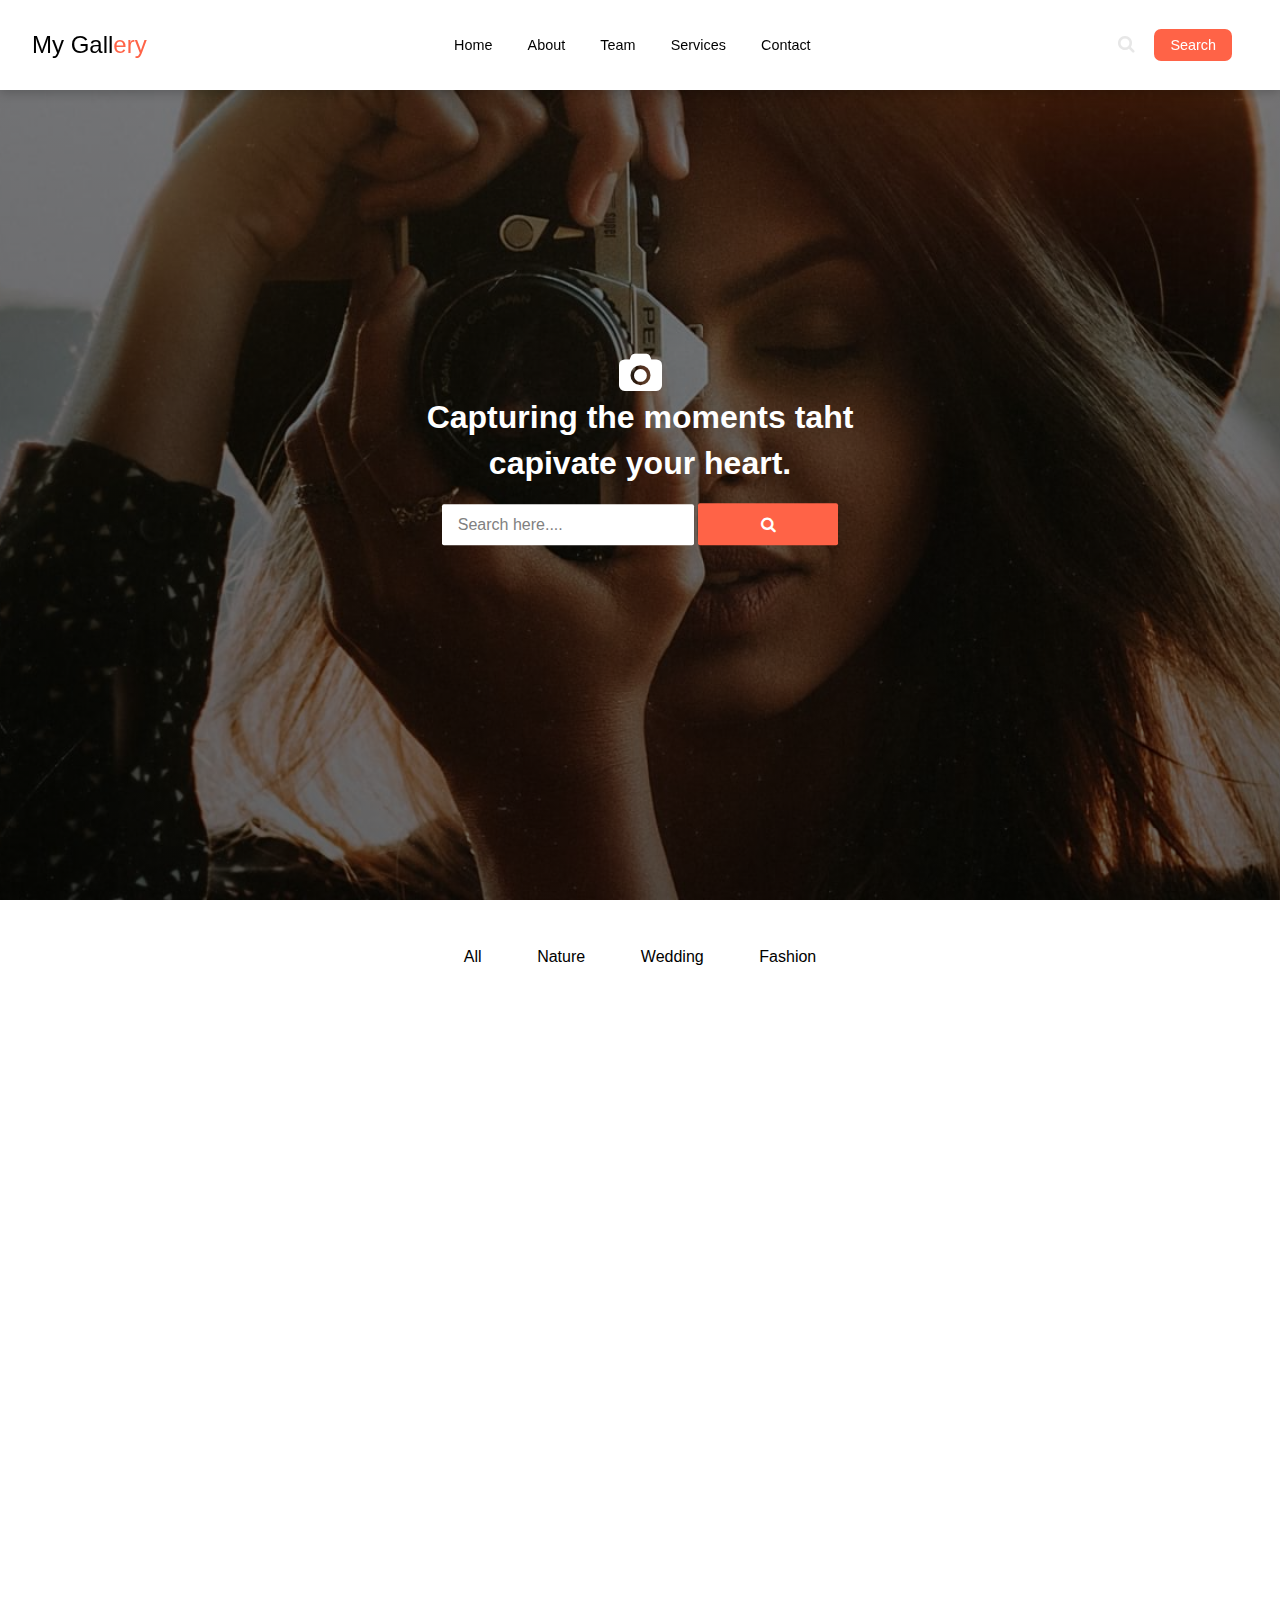
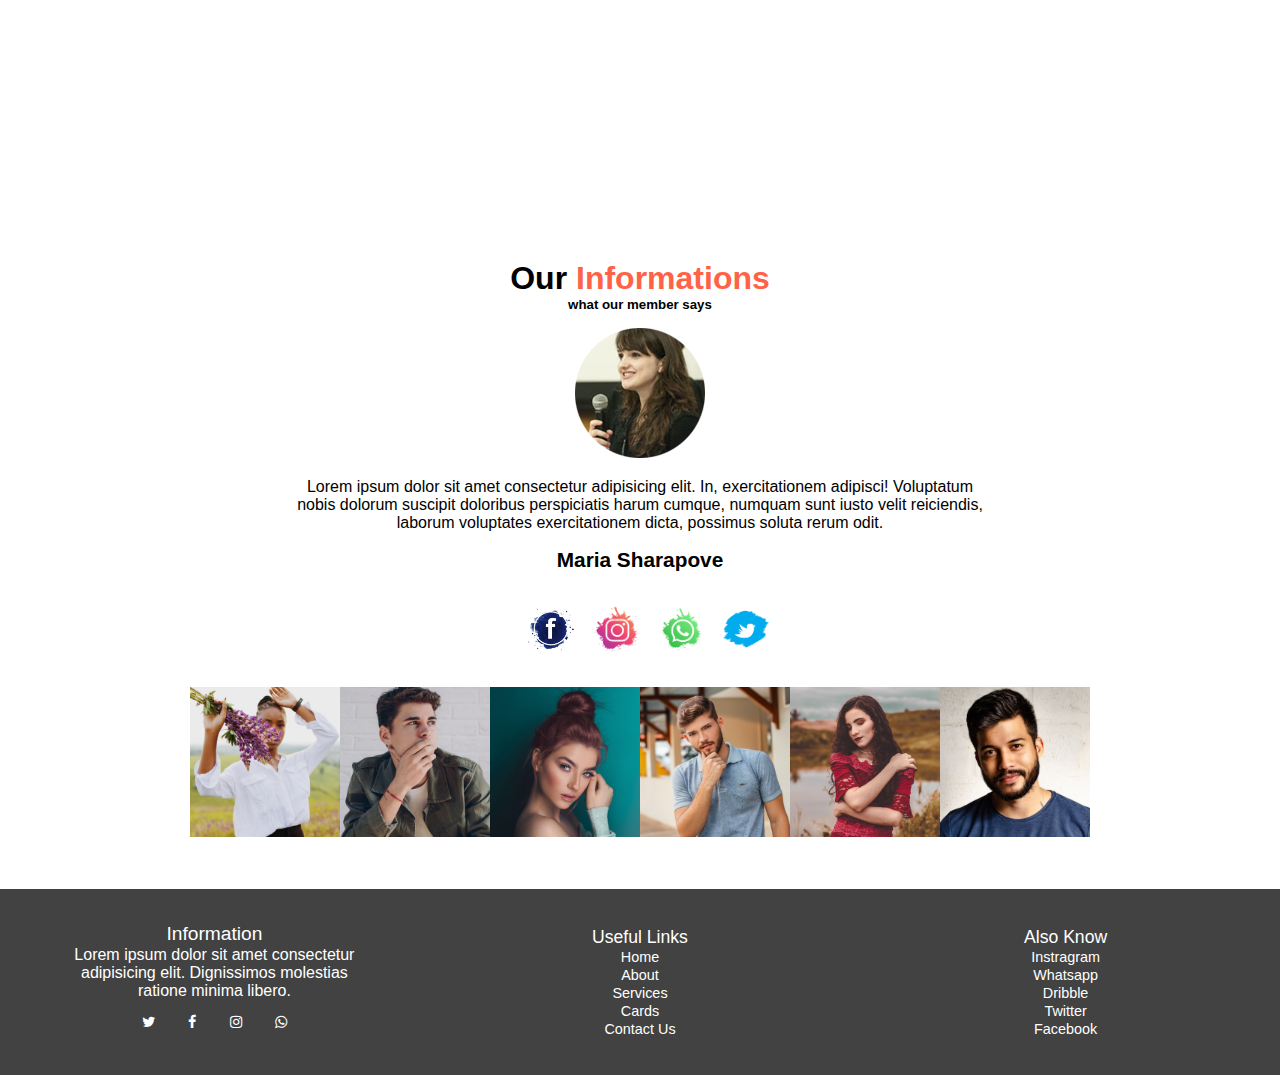
<file: index.html>
<!DOCTYPE html>
<html lang="en">

<head>
    <meta charset="UTF-8">
    <meta http-equiv="X-UA-Compatible" content="IE=edge">
    <meta name="viewport" content="width=device-width, initial-scale=1.0">
    <title>My Gallery | Home</title>
    <link rel="stylesheet" href="https://cdnjs.cloudflare.com/ajax/libs/font-awesome/4.7.0/css/font-awesome.min.css">
    <link rel="stylesheet" href="style.css">
    <link rel="stylesheet" href="media.css">
    <link rel="stylesheet" href="teamstyle.css">
    <link rel="stylesheet" href="https://unpkg.com/aos@next/dist/aos.css" />
</head>

<body>
    <header class="header">
        <nav class="navbar">
            <div class="logo">
                My Gall<span>ery</span>
            </div>

            <label for="toggle" class="menubtn">
                <i class="fa fa-bars" id="new" aria-hidden="true"></i>

            </label>

            <input type="checkbox" id="toggle">
            <div class="list">
                <ul>
                    <li><a href="index.html">home</a></li>
                    <li><a href="about.html">about</a></li>
                    <li><a href="team.html">team</a></li>
                    <li><a href="services.html">services</a></li>
                    <li><a href="contact.html">contact</a></li>
                </ul>
            </div>
            <div class="social">
                <i class="fa fa-search" aria-hidden="true"></i>
                <a href="">Search </a>
            </div>
        </nav>
        <section class="nav-text">
            <i class="fa fa-camera" aria-hidden="true" data-aos="slide-up"></i>
            <h2>
                Capturing the moments taht capivate your heart.
            </h2>
            <input type="search" value="Search here....">
            <button> <i class="fa fa-search" aria-hidden="true"></i></button>
        </section>
    </header>

    <section id="gallary">
        <div class="list1">
            <ul>
                <li><a href="#">all</a></li>
                <li><a href="#">nature</a></li>
                <li><a href="#">wedding</a></li>
                <li><a href="#">fashion</a></li>
            </ul>
        </div>
        <div class="gallary-row">
            <div class="gallary-item" data-aos="flip-left">
                <img src="p1.jpg" width="250rem" height="250rem">
            </div>
            <div class="gallary-item" data-aos="flip-left">
                <img src="p2.jpg" width="250rem" height="250rem">
            </div>
            <div class="gallary-item" data-aos="flip-left">
                <img src="p3.jpg" width="250rem" height="250rem">
            </div>
            <div class="gallary-item" data-aos="flip-left">
                <img src="p4.jpg" width="250rem" height="250rem">
            </div>
            <div class="gallary-item" data-aos="flip-left">
                <img src="p5.jpg" width="250rem" height="250rem">
            </div>
            <div class="gallary-item" data-aos="flip-left">
                <img src="p6.jpg" width="250rem" height="250rem">
            </div>
            <div class="gallary-item" data-aos="flip-left">
                <img src="p7.jpg" width="250rem" height="250rem">
            </div>
            <div class="gallary-item" data-aos="flip-left">
                <img src="p8.jpg" width="250rem" height="250rem">
            </div>
            <div class="gallary-item" data-aos="flip-left">
                <img src="p9.jpg" width="250rem" height="250rem">
            </div>

        </div>
    </section>
    <section class="info">
        <h2>our <span>informations</span></h2>
        <h5>what our member says</h5>
        <img src="member.png">
        <p>Lorem ipsum dolor sit amet consectetur adipisicing elit. In, exercitationem adipisci! Voluptatum nobis
            dolorum suscipit doloribus perspiciatis harum cumque, numquam sunt iusto velit reiciendis, laborum
            voluptates exercitationem dicta, possimus soluta rerum odit.</p>
        <h4>maria sharapove</h4>
        <div class="icon">
            <div class="icon-item">
                <img src="icon1.png">
            </div>
            <div class="icon-item">
                <img src="icon2.png">
            </div>
            <div class="icon-item">
                <img src="icon3.png">
            </div>
            <div class="icon-item">
                <img src="icon4.png">
            </div>
        </div>
    </section>
    <section class="gal1">
        <div class="image">
            <img src="s1.jpg">
        </div>
        <div class="image">
            <img src="s2.jpg">
        </div>
        <div class="image">
            <img src="s3.jpg">
        </div>
        <div class="image">
            <img src="s4.jpg">
        </div>
        <div class="image">
            <img src="s5.jpg">
        </div>
        <div class="image">
            <img src="s6.jpg">
        </div>
    </section>
    <footer>
        <div class="information">
            <h3>Information</h3>
            <p>Lorem ipsum dolor sit amet consectetur adipisicing elit. Dignissimos molestias ratione minima libero.</p>
            <div class="social-media">
                <i class="fa fa-twitter" aria-hidden="true"></i>
                <i class="fa fa-facebook" aria-hidden="true"></i>
                <i class="fa fa-instagram" aria-hidden="true"></i>
                <i class="fa fa-whatsapp" aria-hidden="true"></i>
            </div>
        </div>
        <div class="links">
            <h2>Useful Links</h2>
            <li><a href="#">home</a></li>
            <li><a href="#">about</a></li>

            <li><a href="#">services</a></li>
            <li><a href="#">cards</a></li>
            <li><a href="#">contact us</a></li>
          
        </div>
        <div class="links">
            <h2>Also Know</h2>
            <li><a href="#">instragram</a></li>
            <li><a href="#">whatsapp</a></li>

            <li><a href="#">dribble</a></li>
            <li><a href="#">twitter</a></li>
            <li><a href="#">facebook</a></li>
          
        </div>
    </footer>
    <script src="https://unpkg.com/aos@next/dist/aos.js"></script>
    <script>
        AOS.init({
            duration: 1000,
        });
    </script>
</body>

</html>
</file>
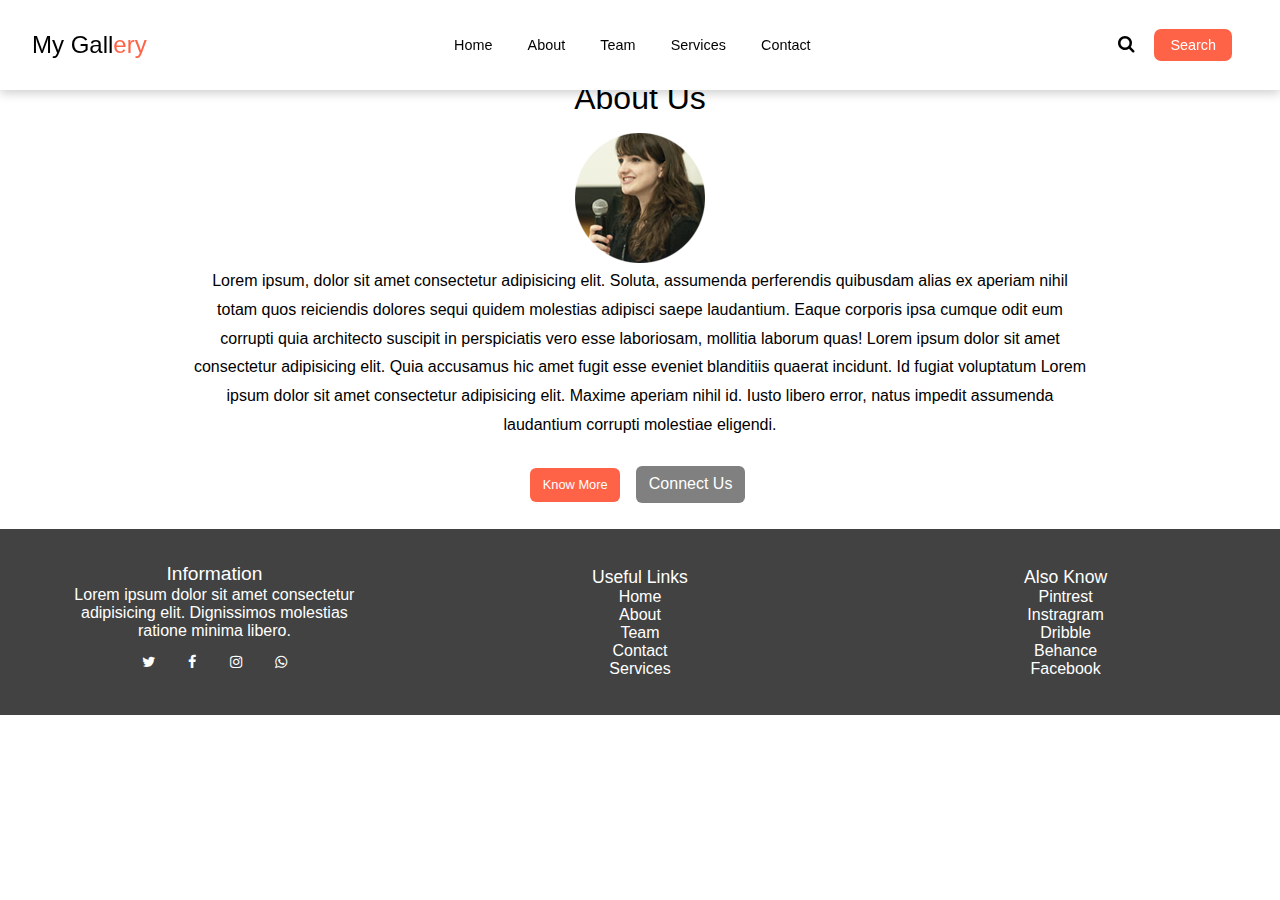
<file: about.html>
<!DOCTYPE html>
<html lang="en">
<head>
    <meta charset="UTF-8">
    <meta http-equiv="X-UA-Compatible" content="IE=edge">
    <meta name="viewport" content="width=device-width, initial-scale=1.0">
    <title>My Gallery | Services</title>
    <link rel="stylesheet" href="https://cdnjs.cloudflare.com/ajax/libs/font-awesome/4.7.0/css/font-awesome.min.css">
    <link rel="stylesheet" href="style1.css">
    <link rel="stylesheet" href="media.css">
  <link rel="stylesheet" href="teamstyle.css">
    <link rel="stylesheet" href="https://unpkg.com/aos@next/dist/aos.css" />
    <style>
        .links li{
            text-transform: capitalize;
        }
        @media only screen and (max-width:768px)
{
    footer{
        flex-direction: column;
        flex-wrap: wrap;
    }
    .information,
    .links{
        width:100%;
    }
    .btn1{
    
background-color: tomato;
color:white;    }
}
    </style>
</head>
<body>
    <nav class="navbar">
        <div class="logo">
            My Gall<span>ery</span>
        </div>
        <div class="togglearea">
            <label for="toggle">
                <i class="fa fa-bars" aria-hidden="true"></i>
            </label>
        </div>
        <input type="checkbox" id="toggle">
        <div class="list">
            <ul>
                <li><a href="index.html">home</a></li>
                <li><a href="about.html">about</a></li>
                <li><a href="team.html">team</a></li>
                <li><a href="services.html">services</a></li>
                <li><a href="contact.html">contact</a></li>
            </ul>
        </div>
        <div class="social">
            <i class="fa fa-search" aria-hidden="true"></i>
            <a href="">Search </a>
        </div>
    </nav>
    
    <section id="services">
        <div class="service">
            <h2> About Us</h2>
            <img src="member.png">
            <p>Lorem ipsum, dolor sit amet consectetur adipisicing elit. Soluta, assumenda perferendis quibusdam alias ex aperiam nihil totam quos reiciendis dolores sequi quidem molestias adipisci saepe laudantium. Eaque corporis ipsa cumque odit eum corrupti quia architecto suscipit in perspiciatis vero esse laboriosam, mollitia laborum quas!
            Lorem ipsum dolor sit amet consectetur adipisicing elit. Quia accusamus hic amet fugit esse eveniet blanditiis quaerat incidunt. Id fugiat voluptatum Lorem ipsum dolor sit amet consectetur adipisicing elit. Maxime aperiam nihil id. Iusto libero error, natus impedit assumenda laudantium corrupti molestiae eligendi.</p>
          <br>
          <button class="btn btn2">Know More</button>
          <button class="btn1 btn">Connect Us</button>
          
          <br>
          <br>
            
           
        </div>
 
    </section>
    <footer>
        <div class="information">
            <h3>Information</h3>
            <p>Lorem ipsum dolor sit amet consectetur adipisicing elit. Dignissimos molestias ratione minima libero.</p>
            <div class="social-media">
                <i class="fa fa-twitter" aria-hidden="true"></i>
                <i class="fa fa-facebook" aria-hidden="true"></i>
                <i class="fa fa-instagram" aria-hidden="true"></i>
                <i class="fa fa-whatsapp" aria-hidden="true"></i>
            </div>

        </div>
        <div class="links">
            <h2>Useful Links</h2>
            <li>home</li>
            <li>about</li>
            <li>team</li>
            <li>contact</li>
            <li>services</li>
        </div>
        <div class="links">
            <h2>Also Know</h2>
   
            <li>Pintrest</li>
            <li>instragram</li>
            <li>dribble</li>
            <li>behance</li>
            <li>facebook</li>
        </div>
        
        

    </footer>
    <script src="https://unpkg.com/aos@next/dist/aos.js"></script>
    <script>
      AOS.init({
          duration:1000,
      });
    </script>
</body>
</html>
</file>
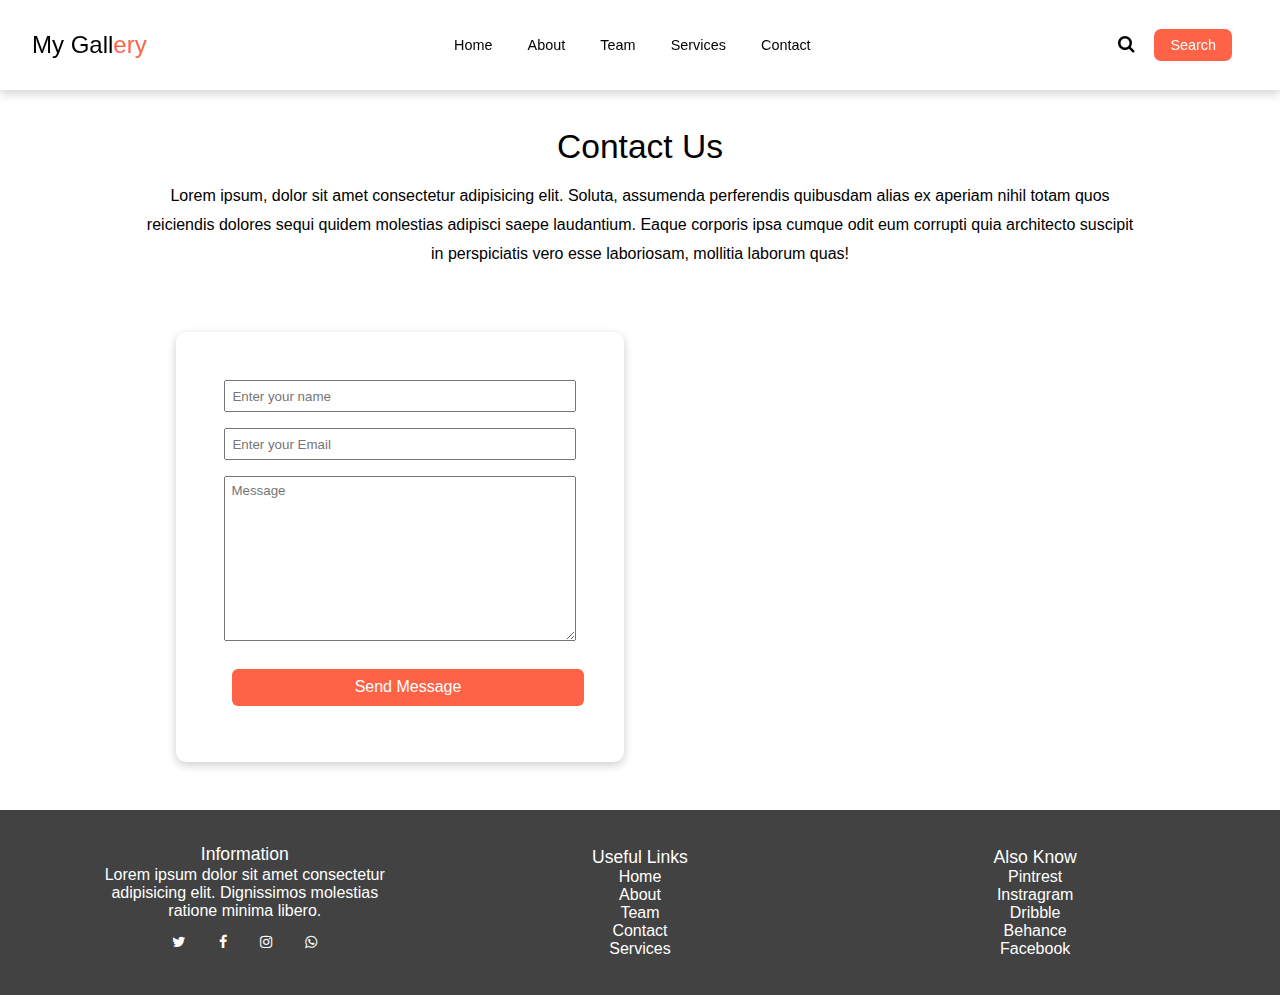
<file: contact.html>
<!DOCTYPE html>
<html lang="en">

<head>
    <meta charset="UTF-8">
    <meta http-equiv="X-UA-Compatible" content="IE=edge">
    <meta name="viewport" content="width=device-width, initial-scale=1.0">
    <title>My Gallery | Contact</title>
    <link rel="stylesheet" href="https://cdnjs.cloudflare.com/ajax/libs/font-awesome/4.7.0/css/font-awesome.min.css">
    <link rel="stylesheet" href="style1.css">
    <link rel="stylesheet" href="media.css">
    <link rel="stylesheet" href="styel2.css">
    <link rel="stylesheet" href="teamstyle.css">
    <link rel="stylesheet" href="style.css">
    <link rel="stylesheet" href="https://unpkg.com/aos@next/dist/aos.css" />
</head>

<body>
    <!DOCTYPE html>
    <html lang="en">
    <head>
        <meta charset="UTF-8">
        <meta http-equiv="X-UA-Compatible" content="IE=edge">
        <meta name="viewport" content="width=device-width, initial-scale=1.0">
        <title>My Gallery | Services</title>
        <link rel="stylesheet" href="https://cdnjs.cloudflare.com/ajax/libs/font-awesome/4.7.0/css/font-awesome.min.css">
        <link rel="stylesheet" href="style1.css">
        <link rel="stylesheet" href="media.css">
        <link rel="stylesheet" href="https://unpkg.com/aos@next/dist/aos.css" />
    </head>
    <body>
        <nav class="navbar">
            <div class="logo">
                My Gall<span>ery</span>
            </div>
            <div class="togglearea">
                <label for="toggle">
                    <i class="fa fa-bars" aria-hidden="true"></i>
                </label>
            </div>
            <input type="checkbox" id="toggle">
            <div class="list">
                <ul>
                    <li><a href="index.html">home</a></li>
                    <li><a href="about.html">about</a></li>
                    <li><a href="team.html">team</a></li>
                    
                    <li><a href="services.html">services</a></li>
                    <li><a href="contact.html">contact</a></li>
                </ul>
            </div>
            <div class="social">
                <i class="fa fa-search" aria-hidden="true"></i>
                <a href="">Search </a>
            </div>
        </nav>
        
        <section id="form">
          
                <h2> Contact Us</h2>
                <p>Lorem ipsum, dolor sit amet consectetur adipisicing elit. Soluta, assumenda perferendis quibusdam alias ex aperiam nihil totam quos reiciendis dolores sequi quidem molestias adipisci saepe laudantium. Eaque corporis ipsa cumque odit eum corrupti quia architecto suscipit in perspiciatis vero esse laboriosam, mollitia laborum quas!</p>
                <div class=" form-row">
                    <div class=" forms">
                        <form action="">
                            <div class="form-item">
                                <input type="text" name="name" placeholder="Enter your name">
                            </div>
                            <div class="form-item">
                                <input type="text" name="name" placeholder="Enter your Email">
                            </div>
                            <div class="form-item">
                                <textarea name="message" id="" cols="30" rows="10" placeholder="Message"></textarea>
                            </div>
                            <div class="form-item">
                                <button class="btn btn1">
                                    Send Message
                                </button>
                            </div>
    
                        </form>
                    </div>
                  
                        <div class="map">
                            <iframe
                                src="https://www.google.com/maps/embed?pb=!1m18!1m12!1m3!1d14020.867280432785!2d77.28552753195143!3d28.53320196931157!2m3!1f0!2f0!3f0!3m2!1i1024!2i768!4f13.1!3m3!1m2!1s0x390ce6a9463a72bb%3A0x25d52d1740214900!2sSarita%20Vihar%2C%20New%20Delhi%2C%20Delhi%20110076!5e0!3m2!1sen!2sin!4v1622781729725!5m2!1sen!2sin"
                                width="1000" height="600" style="border:0;" allowfullscreen="" loading="lazy"></iframe>
                        </div>
                  
                </div>
               
       
     
        </section>
        <footer>
            <div class="information">
                <h3>Information</h3>
                <p>Lorem ipsum dolor sit amet consectetur adipisicing elit. Dignissimos molestias ratione minima libero.</p>
                <div class="social-media">
                    <i class="fa fa-twitter" aria-hidden="true"></i>
                    <i class="fa fa-facebook" aria-hidden="true"></i>
                    <i class="fa fa-instagram" aria-hidden="true"></i>
                    <i class="fa fa-whatsapp" aria-hidden="true"></i>
                </div>
            </div>
            <div class="links">
                <h2>Useful Links</h2>
                <li>home</li>
                <li>about</li>
                <li>team</li>
                <li>contact</li>
                <li>services</li>
            </div>
            <div class="links">
                <h2>Also Know</h2>
             
                
            <li>Pintrest</li>
            <li>instragram</li>
            <li>dribble</li>
            <li>behance</li>
            <li>facebook</li>
            </div>
        </footer>
        <script src="https://unpkg.com/aos@next/dist/aos.js"></script>
        <script>
          AOS.init({
              duration:1000,
          });
        </script>
    </body>
    </html>
</file>
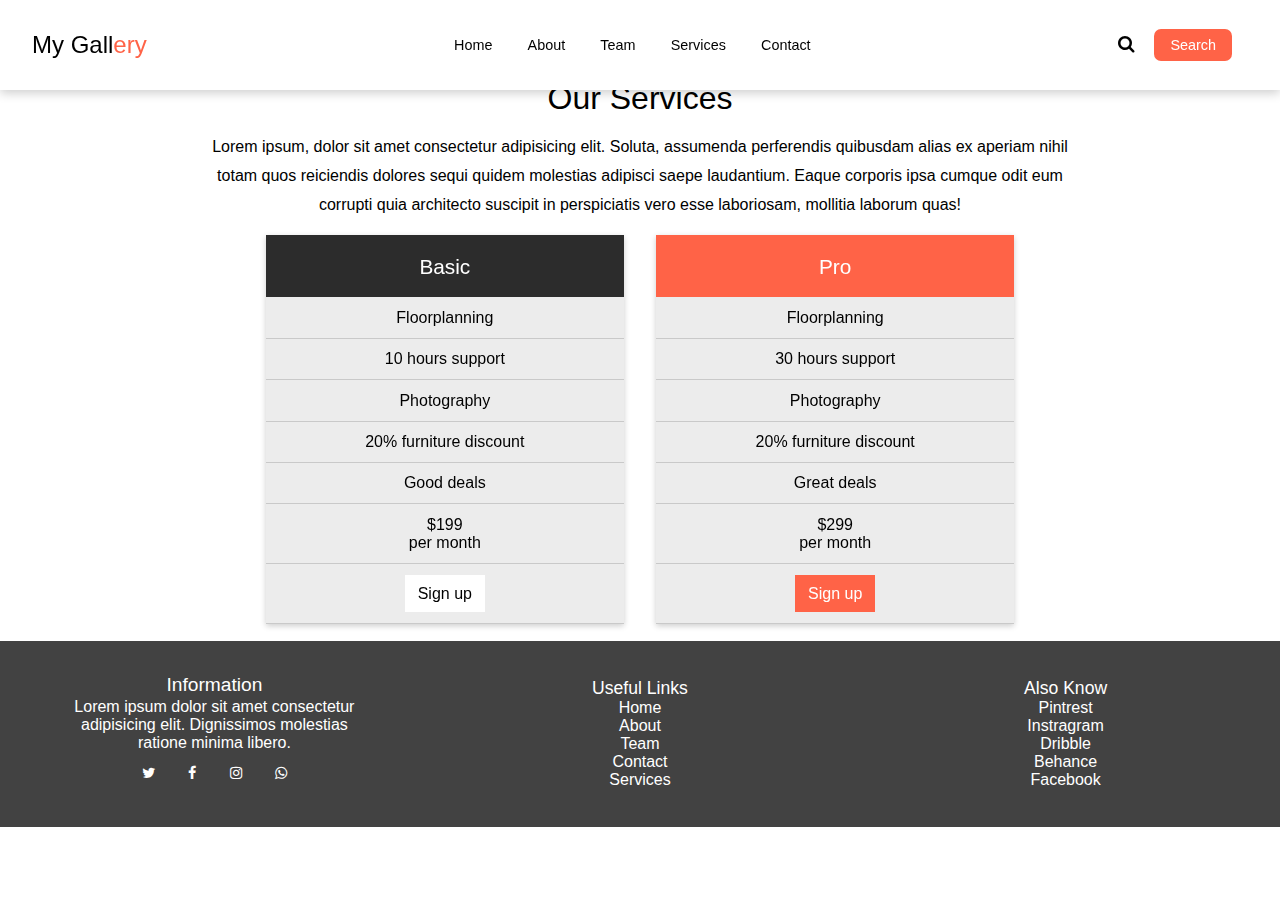
<file: services.html>
<!DOCTYPE html>
<html lang="en">
<head>
    <meta charset="UTF-8">
    <meta http-equiv="X-UA-Compatible" content="IE=edge">
    <meta name="viewport" content="width=device-width, initial-scale=1.0">
    <title>My Gallery | Services</title>
    <link rel="stylesheet" href="https://cdnjs.cloudflare.com/ajax/libs/font-awesome/4.7.0/css/font-awesome.min.css">
    <link rel="stylesheet" href="style1.css">
    <link rel="stylesheet" href="media.css">
    
    <link rel="stylesheet" href="teamstyle.css">
    <link rel="stylesheet" href="https://unpkg.com/aos@next/dist/aos.css" />
</head>
<body>
    <nav class="navbar">
        <div class="logo">
            My Gall<span>ery</span>
        </div>
        <div class="togglearea">
            <label for="toggle">
                <i class="fa fa-bars" aria-hidden="true"></i>
            </label>
        </div>
        <input type="checkbox" id="toggle">
        <div class="list">
            <ul>
                <li><a href="index.html">home</a></li>
                <li><a href="about.html">about</a></li>
                <li><a href="team.html">team</a></li>
                <li><a href="services.html">services</a></li>
                <li><a href="contact.html">contact</a></li>
            </ul>
        </div>
        <div class="social">
            <i class="fa fa-search" aria-hidden="true"></i>
            <a href="">Search </a>
        </div>
    </nav>
    
    <section id="services">
        <div class="service">
            <h2> Our Services</h2>
            <p>Lorem ipsum, dolor sit amet consectetur adipisicing elit. Soluta, assumenda perferendis quibusdam alias ex aperiam nihil totam quos reiciendis dolores sequi quidem molestias adipisci saepe laudantium. Eaque corporis ipsa cumque odit eum corrupti quia architecto suscipit in perspiciatis vero esse laboriosam, mollitia laborum quas!</p>
            <div class="box-item1">
                <div class="box1" data-aos="zoom-out">
                    <h3>Basic</h3>
                    <ul>
                        <li>Floorplanning</li>
                        <li>10 hours support</li>
                        <li>Photography</li>
                        <li>20% furniture discount</li>
                        <li>Good deals</li>
                        <li>$199
                            <br>per month
                        </li>
                        <li><button class="btn">Sign up</button></li>
                    </ul>
                </div>
                <div class="box1 box2 " data-aos="zoom-out">
                    <h3 >Pro</h3>
                    <ul>
                        <li>Floorplanning</li>
                        <li>30 hours support</li>
                        <li>Photography</li>
                        <li>20% furniture discount</li>
                        <li>Great deals</li>
                        <li>$299
                            <br>per month
                        </li>
                        <li><button class="btn">Sign up</button></li>
                    </ul>
                </div>
            </div>
           
        </div>
 
    </section>
    <footer>
        <div class="information">
            <h3>Information</h3>
            <p>Lorem ipsum dolor sit amet consectetur adipisicing elit. Dignissimos molestias ratione minima libero.</p>
            <div class="social-media">
                <i class="fa fa-twitter" aria-hidden="true"></i>
                <i class="fa fa-facebook" aria-hidden="true"></i>
                <i class="fa fa-instagram" aria-hidden="true"></i>
                <i class="fa fa-whatsapp" aria-hidden="true"></i>
            </div>
        </div>
            <div class="links">
                <h2>Useful Links</h2>
                <li>home</li>
                <li>about</li>
                <li>team</li>
                <li>contact</li>
                <li>services</li>
            </div>
            <div class="links">
                <h2>Also Know</h2>
                <li>Pintrest</li>
            <li>instragram</li>
            <li>dribble</li>
            <li>behance</li>
            <li>facebook</li>
            </div>
    
    </footer>
    <script src="https://unpkg.com/aos@next/dist/aos.js"></script>
    <script>
      AOS.init({
          duration:1000,
      });
    </script>
</body>
</html>
</file>
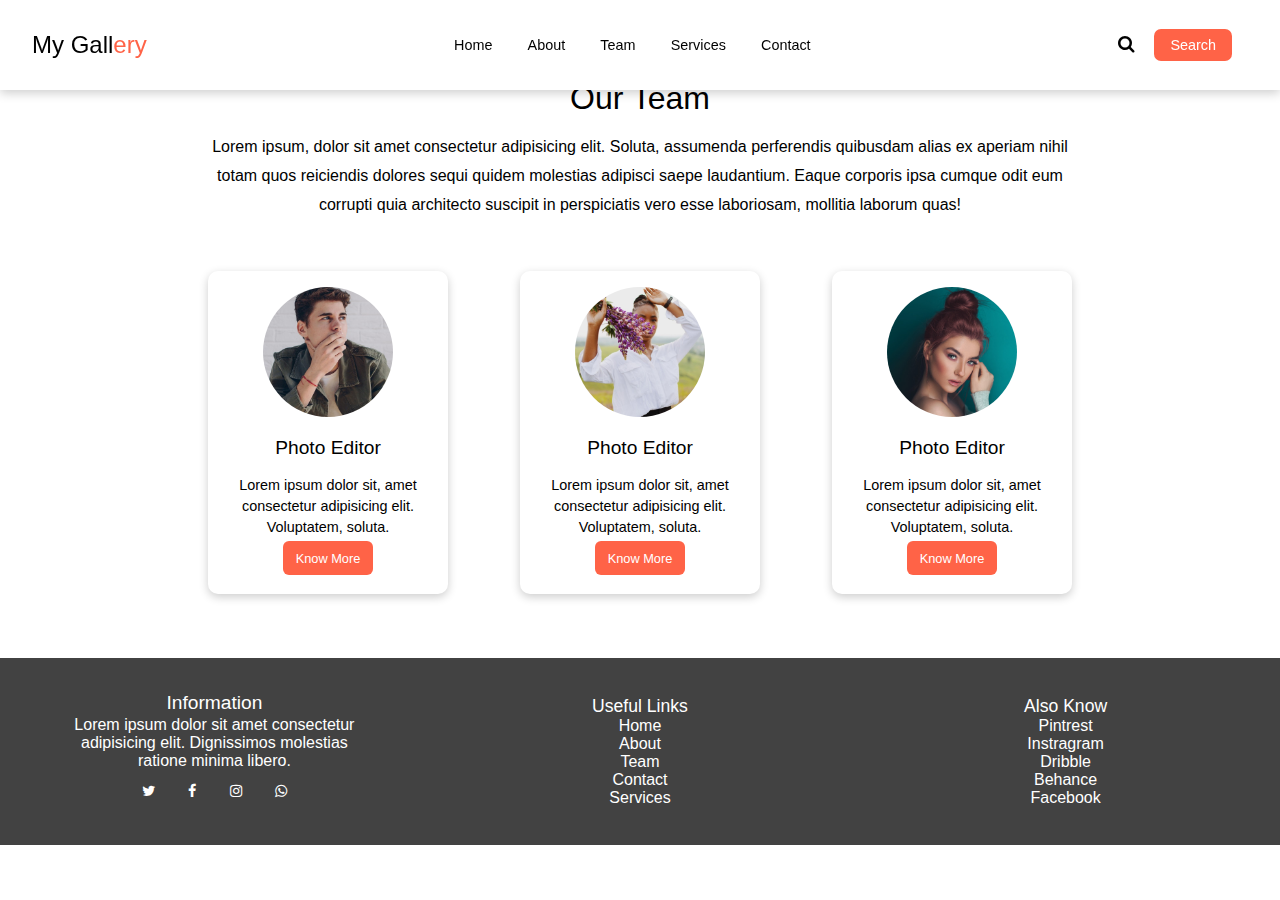
<file: team.html>
<!DOCTYPE html>
<html lang="en">
<head>
    <meta charset="UTF-8">
    <meta http-equiv="X-UA-Compatible" content="IE=edge">
    <meta name="viewport" content="width=device-width, initial-scale=1.0">
    <title>My Gallery | Services</title>
    <link rel="stylesheet" href="https://cdnjs.cloudflare.com/ajax/libs/font-awesome/4.7.0/css/font-awesome.min.css">
    <link rel="stylesheet" href="style1.css">

    <link rel="stylesheet" href="media.css">
    <link rel="stylesheet" href="teamstyle.css">
    <link rel="stylesheet" href="https://unpkg.com/aos@next/dist/aos.css" />
    
</head>
<body>
    <nav class="navbar">
        <div class="logo">
            My Gall<span>ery</span>
        </div>
        <div class="togglearea">
            <label for="toggle">
                <i class="fa fa-bars" aria-hidden="true"></i>
            </label>
        </div>
        <input type="checkbox" id="toggle">
        <div class="list">
            <ul>
                <li><a href="index.html">home</a></li>
                <li><a href="about.html">about</a></li>
                <li><a href="team.html">team</a></li>
                <li><a href="services.html">services</a></li>
                <li><a href="contact.html">contact</a></li>
                
                
            </ul>
        </div>
        <div class="social">
            <i class="fa fa-search" aria-hidden="true"></i>
            <a href="">Search </a>
        </div>
    </nav>
    
    <section id="services">
        <div class="service">
            <h2> Our Team </h2>

            <p>Lorem ipsum, dolor sit amet consectetur adipisicing elit. Soluta, assumenda perferendis quibusdam alias ex aperiam nihil totam quos reiciendis dolores sequi quidem molestias adipisci saepe laudantium. Eaque corporis ipsa cumque odit eum corrupti quia architecto suscipit in perspiciatis vero esse laboriosam, mollitia laborum quas!</p>
          <br>
          <br>
          <div class="box-container">
             
            <div class="box-item">
                <div class="box-image">
                    <img src="s2.jpg">
                  </div>   
                    <h2>Photo Editor</h2>
                    <p>Lorem ipsum dolor sit, amet consectetur adipisicing elit. Voluptatem, soluta.</p>
                    <button class="btn btn2"> Know More</button>
                
            </div>
            <div class="box-item">
                <div class="box-image">
                    <img src="s1.jpg">
                  </div>   
                    <h2>Photo Editor</h2>
                    <p>Lorem ipsum dolor sit, amet consectetur adipisicing elit. Voluptatem, soluta.</p>
                    <button class="btn btn2"> Know More</button>
                
            </div>
            <div class="box-item">
                <div class="box-image">
                    <img src="s3.jpg">
                  </div>   
                    <h2>Photo Editor</h2>
                    <p>Lorem ipsum dolor sit, amet consectetur adipisicing elit. Voluptatem, soluta.</p>
                    <button class="btn btn2"> Know More</button>
                
            </div>
          </div>
         
            
           
        </div>
 
    </section>
    <footer>
        <div class="information">
            <h3>Information</h3>
            <p>Lorem ipsum dolor sit amet consectetur adipisicing elit. Dignissimos molestias ratione minima libero.</p>
            <div class="social-media">
                <i class="fa fa-twitter" aria-hidden="true"></i>
                <i class="fa fa-facebook" aria-hidden="true"></i>
                <i class="fa fa-instagram" aria-hidden="true"></i>
                <i class="fa fa-whatsapp" aria-hidden="true"></i>
            </div>
        </div>
   

       <div class="links">
            <h2>Useful Links</h2>
            <li>home</li>
            <li>about</li>
            <li>team</li>
            <li>contact</li>
            <li>services</li>
        </div>
        <div class="links">
            <h2>Also Know</h2>
          
            <li>Pintrest</li>
            <li>instragram</li>
            <li>dribble</li>
            <li>behance</li>
            <li>facebook</li>
        </div>
    </footer>
    <script src="https://unpkg.com/aos@next/dist/aos.js"></script>
    <script>
      AOS.init({
          duration:1000,
      });
    </script>
</body>
</html>
</file>
<file: style.css>
*{
    margin:0;
    padding:0;
    box-sizing: border-box;
    font-family: sans-serif;
  
}
html{
    font-size: 100%;
}

#toggle{
    display: none;
}
.header{
    background:linear-gradient(rgba(0,0,0,0.5 ),rgba(0, 0, 0,0.6 )),url('banner1.jpg');
    width:100%;
    height:100vh;
    background-repeat: no-repeat;
    background-size: cover;
    background-position: center;
    background-attachment: fixed;
}
.navbar{
    background-color: white;
    color:rgb(231, 231, 231);
    display: flex;
   position: fixed;
   top:0;
   z-index: 1;
    justify-content: space-between;
    padding:0rem 2rem;
    align-items: center;
    height:10vh;
    width:100%;
    box-shadow: 0px 3px 10px rgba(0, 0, 0,0.2 );
}
.logo {
    font-size: 1.5rem;
    color:black;
}
.list {
    display: flex;
}
.list ul {
    display: flex;
    justify-content: center;
}
.list ul li{
    padding:1rem 0.4rem;
    list-style: none;
}
.list ul li a{
    font-size: 0.9rem;
    color:black;
    text-decoration: none;
    text-transform: capitalize;
    padding:0.5rem 0.7rem;
    transition: all 0.3s ease;
}
.list ul li a:hover{
    color:gray;
   

}
.social i{
    font-size: 1.1rem;
}
.social a{
    text-decoration: none;
    font-size: 0.9rem;
    margin:1rem;
    background-color: tomato;
    border-radius: 7px;
    padding:0.5rem 1rem;
    color:white;
    transition: all 0.3s ease;
}
.social a:hover{
    background-color: white;
    color:tomato;
    border: 1px solid tomato;
}
.nav-text{
    width:35rem;
    color:white;
    transform: translate(-50%,-50%);
    position: absolute;
    top:50%;
    left:50%;
    text-align: center;
    margin: auto;
  
   
}
.nav-text i{
    font-size: 2.5rem;
    cursor: pointer;
    transition: all 0.3s ease;
}
.social i:hover{
    color:tomato;
    cursor: pointer;
}
.nav-text h2{
    font-size: 2rem;
    line-height: 2.9rem;
}

.nav-text input{
    font-size: 1rem;
    background-color: white;
    color:grey;
    padding: 0.7rem 1rem;
    cursor: pointer;
    border:none;
  width:45%;
    border-radius: 2px;
    margin-top: 1rem;
    transition: all 0.3s ease;
}
.nav-text input:hover{
   
    color:tomato;
    border: 1px solid tomato ;
}
.nav-text button{
    width:25%;
    margin-top: 1rem;
    border-radius:2px;
    background-color: tomato;
    color:white;
    padding: 0.8rem 1rem;
    cursor: pointer;
    border:none;
    text-align: center;
    transition: all 0.3s ease;
}
.nav-text button i{
    font-size: 1rem;
}
.nav-text button :hover{
background-color: white;
color:tomato;
}
#gallary{
    padding:2rem;
    
}
.list1{
   
    text-align: center;
} 
.list1 ul li {
  display: inline-block;

  text-transform: capitalize;
  padding:1rem;

}
.list1 ul li a{
    text-decoration: none;
    color:black;
    padding:0.4rem 0.6rem;
    transition: all 0.3s ease;
}
.list1 ul li a:hover{
    background-color: tomato;
    color:white;
   
    border-radius: 5px;

}
.gallary-row{
    display: grid;
  
    max-width: 900px;
margin: auto;
      gap:1rem ;
    
      margin-top: 2rem;
    grid-template-columns:repeat(auto-fit,minmax(250px,1fr));
    grid-template-rows:    repeat(auto-fit,minmax(250px,1fr));
}
.gallary-item{
    width:250px;

    margin: auto;
   
    height: 250px;
}
.gallary-item img{ 
    width:100%; 
    height:100%;
  overflow: hidden;
  
    border-radius: 10px;
}
.info{
    padding:2rem;
    width:60%;
    margin: auto;
    text-align: center;
}
.info h2{
    font-size: 2rem;
 
    text-transform: capitalize;
}
 span{
color:tomato;
}
.info img{
margin:1rem;
}
.info h4{
    font-size: 1.3rem;
    margin:1rem;
    text-transform: capitalize;
}
.icon-item{
   
    width:65px;
    height:67px;
}
.icon-item img{
    width:50px;
    cursor: pointer;
   
}
.icon-item img:hover{
    opacity: 0.6;
}
.icon{

    display: flex;
    justify-content: center;
    align-items: center;
}
.gal1{
    display: flex;
    width:90%;
    margin: auto;
    flex-wrap: wrap;
    justify-content: center;
    flex-wrap: wrap;
    align-items: center;
    margin-bottom: 3rem;
}
.image img{
    width:150px;
    height:150px;
    transition: all 0.3s ease;
}
.image img:hover{
    transform: scale(1.5);
}
footer{
    background-color: rgb(66, 66, 66);
    color:white;
    display: flex;
width:100%;
  padding:2rem;
    flex-wrap: wrap;
    justify-content: space-evenly;
    align-items: center;
  
}
.information{
    width:30%;
 padding:0rem 2rem;
    text-align: center;
}
.information h3{
    font-size: 1.2rem;
    margin:0.1rem;
    font-weight: 100;
}
.social-media i{ 
margin:0.3rem 0.3rem;
text-align: center;
padding:0.6rem;
font-size: 0.9rem;

}
.social-media i:hover{
    color:tomato;
}
.links{
    
    width:30%;
    
    text-align: center;
}
.links li{
    
   
    list-style: none;
    text-transform: capitalize;
}
.links h2{
    font-weight: 100;
    font-size: 1.1rem;
}
.links li a{
    text-decoration: none;
    color:white;
    font-size: 0.9rem;
    cursor: pointer;
}
.links li a:hover{
    color: tomato;
}

.menubtn{
   display: none;
    color:black;
}
</file>
<file: media.css>
#new1{
    display: none;
    border:2px solid red;
    }
@media only screen and (max-width:768px)
{
    html{
        font-size: 80%;
    }
    .list {
        display: none;
    }
    .togglearea{
        display: block;
        
    }
    .gal1{
        flex-wrap: wrap;
    }
    .info{
        width:100%;
    }
    .icon
    {
        flex-wrap: wrap;
    }
    .information{
        width:100%;
    }
    .nav-text{
        width:80%;   
        text-align: center;
    }
    .menubtn {
        display: block;
        right:2rem;
        position: fixed;
    }
    #toggle:checked ~ .menubtn i:before{
       content:"\f00d"; 
    }
    #toggle:checked + .list{
        display: flex;   
    }
    #toggle:checked ~ .menubtn i:before{
        content:"\f008";
        position: absolute;
    }
  
    .social{
        display: none;
    }
    .list ul{
        left:50%;
        position: fixed;
        top:100%;
        width:100%;
        box-shadow: 0px 3px 10px grey;
        height:50vh; 
        background-color: white;
        color:black;
        transform: translateX(-50%);
        z-index: 1000;
        flex-direction: column;
        position: absolute;
        align-items: center;
        opacity: 1;
        transition: 0.2s linear;
    }

    .list ul li a:hover{
        color:tomato;
        background-color: white;
    }

  
    footer{
        top:150% !important;
    }
    .form-row{
        flex-direction: column;
    }
    .forms,
    .map{
        width:100%;
        margin:1rem auto;
    }
    #form{
        width:100%;
    }


 
}

@media only screen and (max-width:650px){
   .nav-text{
       padding-top:30%;
   }
   .navbar{
       justify-content: space-between;
       padding-left:2rem ;
       padding-right: 2rem;
   }
   .header{
       height:80vh;
   }
   .box-container{
    flex-direction: column;
}
.box-item{
    width:100%;
    flex-direction: column;
}
   .nav-text{
       top:30%;
   }
   .service{
    margin:10% auto!important;
   
   }
}
@media only screen and (max-width:400px){
footer{
    top: 220% !important;;
}
#form{
    margin-top: 10rem;
}

.information,
.links{
    width:100%;
}
.box{
    width:100%;
}

}
@media only screen and (max-width:1000px){
    footer{
        top:150%;
    }
}
@media screen  and (min-width:768px) and (max-width:850px){
    html{
        font-size: 75%;
    }
}
</file>
<file: teamstyle.css>
.box-image img{
  width:130px;
  height:130px;
  border-radius: 100px;
  
}
.box-image{
    
    border-radius: 100px;
}
.box-item{
   
    display:flex;
    width:15rem;
    box-shadow: 0px 3px 10px rgba(0 0 0 /  20%);
    padding:1rem;
    border-radius: 10px;
    flex-direction: column;
    justify-content: center;
    margin: 1rem;
    align-items:center;
    transition: all 0.3s ease;
}
.box-item h2{
    font-size: 1.2rem;
}
.box-item p{
    font-size: 0.9rem;
    line-height: 1.3rem;
}
.box-item:hover{
    transform: translateY(-15px);
}
.box-container{
    display: flex;

    width:100%;
    
    margin: auto;
    margin-bottom: 3rem;
    justify-content: space-between;
    align-items: center;
}
.btn2{
    background-color: tomato;
    color: white;
    margin:0.2rem;
    font-size: 0.8rem;
    border-radius:6px ;
}
.btn1{
    background-color: gray;
    color: white;
    margin:0.5rem;
    border-radius:6px ;
}
footer{
    background-color: rgb(66, 66, 66);
    color:white;
    display: flex;
     width:100%;
  
    
    justify-content: space-between;
    align-items: center;
  
}
.information{
    width:30%;
 padding:0rem 2rem;
    text-align: center;
}
.information h3{
    font-size: 1.2rem;
    margin:0.1rem;
    font-weight: 100;
}
.social-media i{ 
margin:0.3rem 0.3rem;
text-align: center;
padding:0.6rem;
font-size: 0.9rem;

}
.social-media i:hover{
    color:tomato;
}
.social-media i:hover{
    color:tomato;
}
.links{
    
    width:30%;
    
    text-align: center;
}
.links li{
    
   
    list-style: none;
    text-transform: capitalize;
}
.links h2{
    font-weight: 100;
    font-size: 1.1rem;
}
.links li a{
    text-decoration: none;
    color:white;
    font-size: 0.9rem;
}
.links li a:hover{
    color: tomato;
}



@media only screen and (max-width:768px)
{
    footer{
        flex-direction: column;
        flex-wrap: wrap;
    }
    .information,
    .links{
        width:100%;
    }
}
</file>
<file: style1.css>
*{
    margin:0;
    padding:0;
    box-sizing: border-box;
    font-family: sans-serif;
   
    
}
html{
    font-size: 100%;
}
.togglearea{
    display: none;
}
#toggle{
    display: none;
}
span{
    color:tomato;
}
li{
    list-style: none;
}
header{
    width:100%;
    height:100vh;
}
.navbar{
    background-color: white;
    color:black;
    display: flex;
   position: fixed;
   top:0;
   z-index: 1;
   justify-content: space-between;
   padding:0rem 2rem;

    align-items: center;
    height:10vh;
    width:100%;
    box-shadow: 0px 3px 10px rgba(0, 0, 0,0.2 );
}
.logo {
    font-size: 1.5rem;
    color:black;
}
.list {
    display: flex;
}
.list ul {
    display: flex;
    justify-content: center;
}
.list ul li{
    
    padding:1rem 0.4rem;
    list-style: none;
}
.list ul li a{
    font-size: 0.9em;
    color:black;
    text-decoration: none;
    text-transform: capitalize;
    padding:0.5rem 0.7rem;
    transition: all 0.3s ease;
}
.list ul li a:hover{
    color:gray;
   

}
.social i{
    font-size: 1.1rem;
}
.social a{
    text-decoration: none;
    font-size: 0.9rem;
    margin:1rem;
    background-color: tomato;
    border-radius: 7px;
    padding:0.5rem 1rem;
    color:white;
}
.social a:hover{
    background-color: white;
    color:tomato;
    border: 1px solid tomato;
}
#services{
margin-top: 5rem;
}
.service{
    text-align: center;
    width:70%;
    margin:auto;
}

.service h2{
    margin:1rem;
    font-size: 2rem;
    font-weight: 200;
}
.service p{
    line-height: 1.8rem;
}
li{
    list-style: none;
}
.box1{
   
    width:40%;
    margin:1rem;
    box-shadow: 0px 2px 6px rgba(0 0 0 / 20%);
    background-color: rgb(236, 236, 236);
}
.box1 h3{
    background-color: rgb(44, 44, 44);
    color:white;
    padding:1.2rem;
    font-size: 1.3rem;
    font-weight: 100;
}
.box1 li{
    border-bottom: 1px solid rgb(201, 201, 201);
    padding:0.7rem;
}
.btn{
    padding:0.6rem 0.8rem;
    background-color: white;
    border:none;
    font-size:1rem;
    transition: all 0.3s ease;
    cursor: pointer;
}
.btn:hover{
    transform: scale(1.1);
}
.box-item1{
    display: flex;
    justify-content: center;
    align-items: center;

}
.box2 h3{
    background-color: tomato;
}
.box2 .btn{
    background-color: tomato;
    color:white;
}
footer{
    background-color: rgb(66, 66, 66);
    color:white;
    padding:2rem;
   
    width:100%;
  
    text-align: center;
}
.information{
    width:30%;
    text-align: center;
   
    padding:0rem 2rem;
}
.information h3{
    font-size: 1.1rem;
    margin:0.1rem;
}
.social-media i{ 
margin: 0.3rem;
text-align: center;
padding:0.6rem;
font-size: 0.9rem;
transition: all 0.3s ease;

}
.social-media i:hover{
    color:tomato;
    transform: scale(1.1);
}

@media only screen and (max-width:768px)
{
    .box-item1{
        flex-direction: column;
    }
    .box1{
        width:100%;
    }
}
.links{
    
    width:30%;
    
    text-align: center;
}
.links li{
    
   
    list-style: none;
    text-transform: capitalize;
}
.links h2{
    font-weight: 100;
    font-size: 1.1rem;
}
.links li a{
    text-decoration: none;
    color:white;
    cursor: pointer;
    font-size: 0.9rem;
}
.links li a:hover{
    color: tomato;
}

.menubtn{
    display: none;
}
</file>
<file: styel2.css>
#form{
 
 width:80%;
 margin: auto;
 
 margin-top: 8rem;
    text-align: center;
  
}
.form-row
{
    display: flex;
  
    text-align: center;
   padding:2rem;
   width: 100% !important;;
}
.forms{
    width:50%;
    margin: auto;
    margin:1rem;

}
.map{
    width:50%;
 
   margin:1rem;
}
.map iframe{
    width:100%;
    height:100%;
}
#form h2{
    font-size: 2.1rem;
    margin:1rem;
    font-weight: 100;
}
#form p{
    line-height: 1.8rem;
    margin:1rem;
}
.forms form{
    width:100%;
    box-shadow: 0px 3px 10px rgba(0 0 0 / 20%);
    padding:2rem;
    border-radius: 10px;
  margin: auto;
}
.forms input,
.forms textarea{
width:100%;
padding:0.4rem;
}
.btn1{
    width:100%;
    background-color: tomato!important;
    color:white;
}
.btn1:hover{
    transform: scale(0.98);
}
.form-item{
    margin:1rem;
}
</file>
